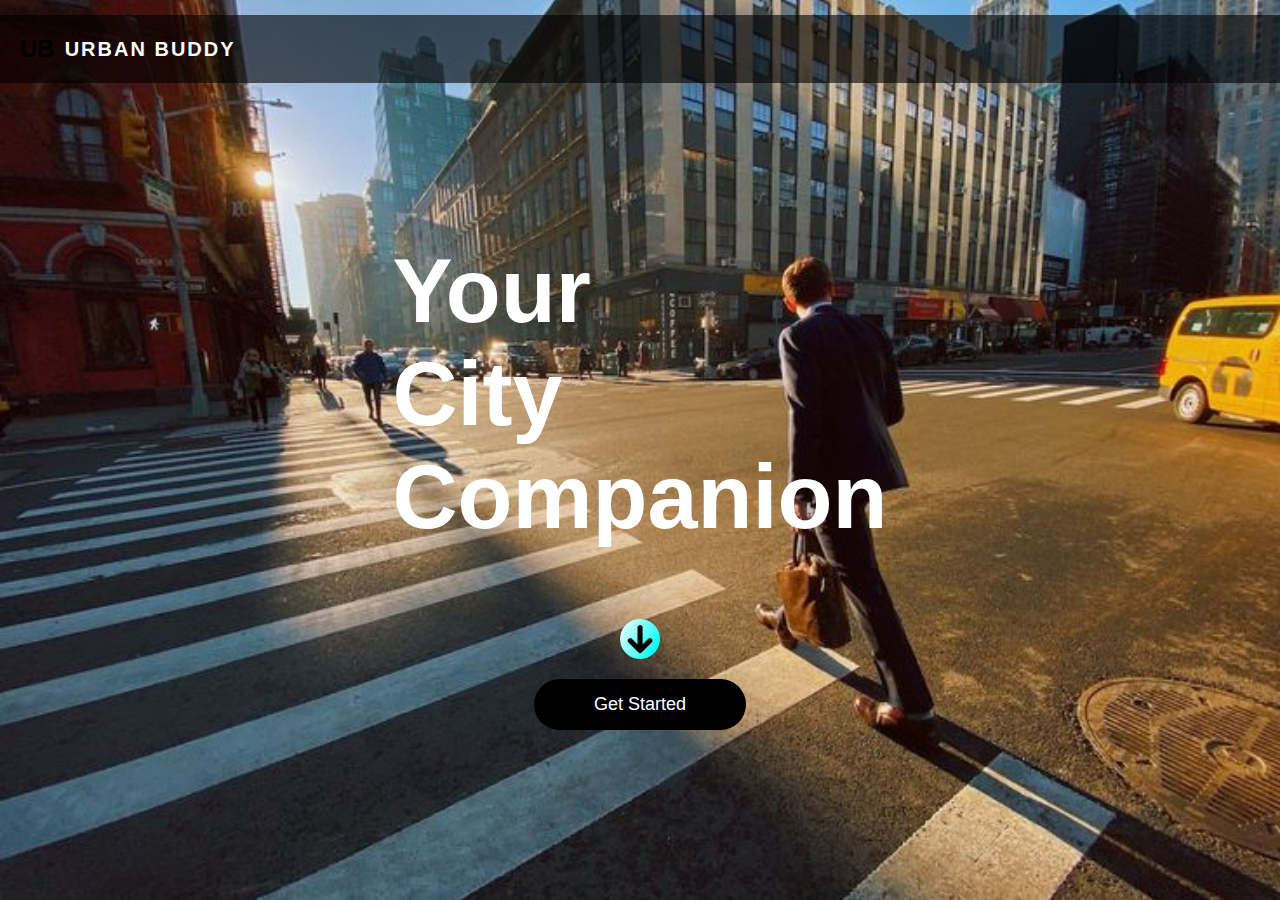
<file: index.html>
<!DOCTYPE html>
<html lang="en">
<head>
    <meta charset="UTF-8">
    <meta name="viewport" content="width=device-width, initial-scale=1.0">
    <title>Urban Buddy</title>
    <link rel="stylesheet" href="style.css">
</head>
<body>
    <div class="container">
        <header class="navbar">
            <div class="logo">UB</div>
            <div class="brand-name">URBAN BUDDY</div>
        </header>

        <div class="hero-section">
   
            <img src="Background.jpeg" alt="City Background" class="background-img">
            <div class="text-content">
                <h1>Your <br>City <br>Companion</h1>
                
                <div class="scroll-icon">
                    <img src="arrow-down.png" alt="Scroll down arrow">
                  </div>
                <button class="get-started"><a href="index1.html" class="get-started">Get Started</a></button>
                
        </div>
        </div>
        </div>
</body>
</html>
</file>
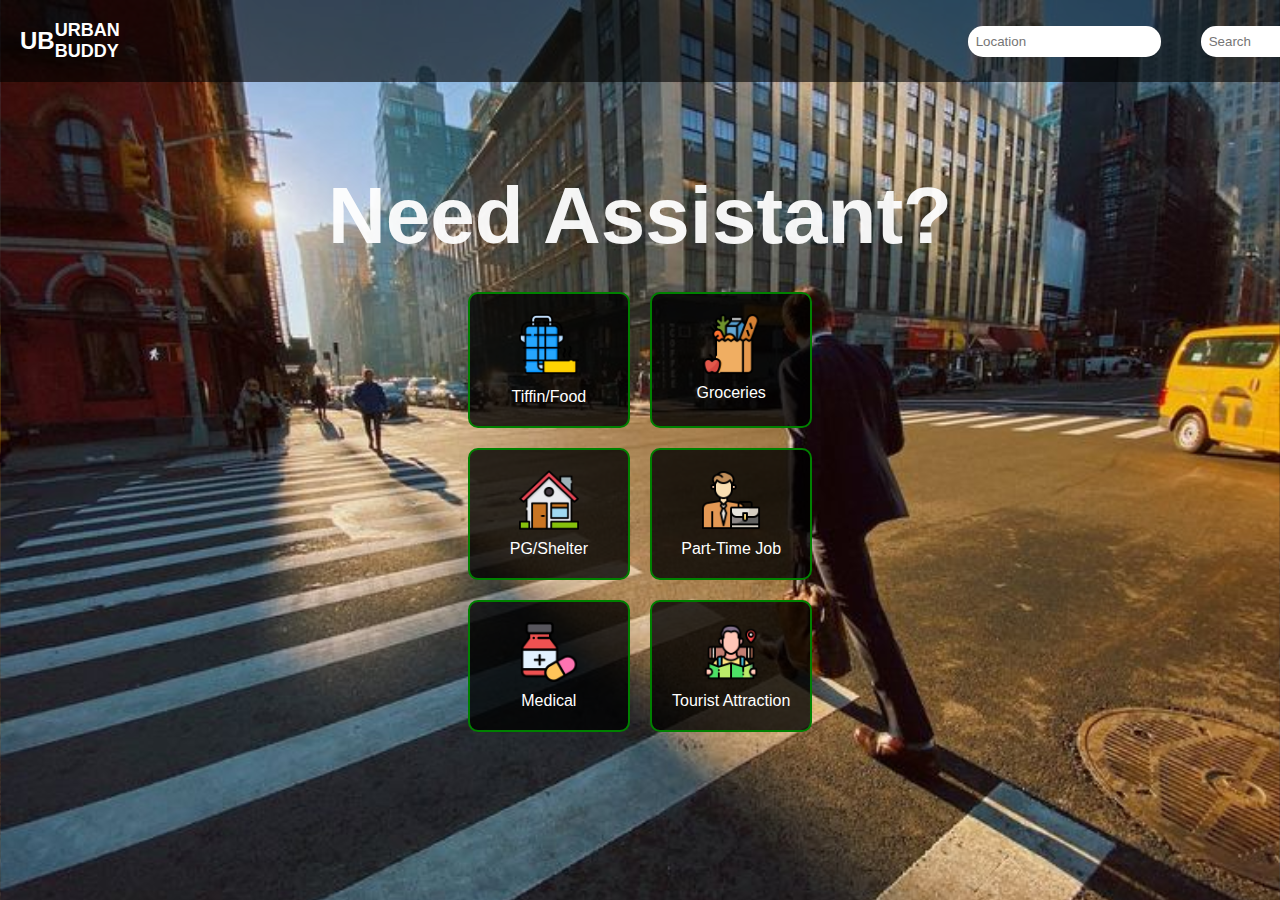
<file: index2.html>
<!DOCTYPE html>
<html lang="en">
<head>
  <meta charset="UTF-8">
  <meta name="viewport" content="width=device-width, initial-scale=1.0">
  <title>Urban Buddy - Services</title>
  <link rel="stylesheet" href="style2.css">
</head>
<body>
  <div class="container">
   
    <nav class="navbar">
      <div class="logo">UB</div>
      <div class="title1"><b>URBAN BUDDY</b></div>
      <div class="navbar-right">
        <input type="text" class="location" placeholder="Location"></input>
        <input type="text" class="search" placeholder="Search">
        <div class="icons">
          <i class="fa fa-shopping-cart"></i>
          <i class="fa fa-user-circle"></i>
        </div>
      </div>
    </nav>
   
    <div class="content">
      <div class="text">

        <h2>Need Assistant?</h2>
      </div>
      
      <div class="services-grid">
        <div class="service-box">
          <div class="tiffin">
          <img src="tiffin.png" alt="Tiffin/Food">
          <p>Tiffin/Food</p></div>
        </div>
        <div class="service-box">
          <img src="grocery.png" alt="Groceries">
          <p>Groceries</p>
        </div>
        <div class="service-box">
          <img src="house.png" alt="PG/Shelter">
          <p>PG/Shelter</p>
        </div>
        <div class="service-box">
          <img src="job.png" alt="Part-Time Job">
          <p>Part-Time Job</p>
        </div>
        <div class="service-box">
          <img src="medical.png" alt="Medical">
          <p>Medical</p>
        </div>
        <div class="service-box">
          <img src="tourist.png" alt="Tourist Attraction">
          <p>Tourist Attraction</p>
        </div>
      </div>
    </div>
  </div>
</body>
</html>
</file>
<file: style.css>
* {
    margin: 0;
    padding: 0;
    box-sizing: border-box;
}

body, html {
    height: 100%;
    font-family: Arial, sans-serif;
 
}

.container {
    position: relative;
    height: 100vh;
    display: flex;
    flex-direction: column;
}

.navbar {
    position: absolute;
    margin-top: 15px;
    width: 100%;
    padding: 20px;
    display: flex;
    justify-content: start;
    align-items: center;
    background: rgba(0, 0, 0, 0.6);
    
}

.logo {
    font-size: 24px;
    font-weight: bold;
    margin-right: 10px;
}

.brand-name {
    font-size: 20px;
    letter-spacing: 2px;
    font-weight: 600;
    color: white;
}

.hero-section {
    position: relative;
    flex: 1;
    display: flex;
    align-items: center;
    justify-content: center;
    overflow: hidden;
}

.background-img {
    position: absolute;
    top: 0;
    left: 0;
    width: 100%;
    height: 100%;
    object-fit: cover;
    z-index: -2;
}

.overlay {
    position: absolute;
    top: 0;
    left: 0;
    width: 100%;
    height: 100%;
    background: rgba(0, 0, 0, 0.4);
    z-index: -1;
}

.text-content {
    text-align: center;
    color: white;
    z-index: 1;
}

.text-content h1 {
    font-size: 90px;
    font-weight: bold;
    margin-top : 100px auto;
    margin-bottom: 70px;
}

.get-started {
    margin-top: 0px;
    padding: 15px 30px;
    background-color: black;
    color: white;
    border: none;
    font-size: 18px;
    cursor: pointer;
    text-decoration: none;
    transition: background 0.3s ease;
    border-radius: 60px;
}


.skip {
    margin-bottom: 10px;
    padding: 15px 30px;
    background-color: white;
    color: black;
    border: none;
    font-size: 18px;
    cursor: pointer;
    transition: background 0.3s ease;
    border-radius: 60px;
}

.scroll-icon {
    width: 40px; /* Adjust this to resize the arrow */
    height: 40px;
    background-color: transparent; /* Remove red background */
    display: flex;
    justify-content: center;
    align-items: center;
    margin: 20px auto;
  }
  
  .scroll-icon img {
    width: 100%; /* Make the image fit its container */
    height: auto;
    filter: invert(1); /* Inverts color for white icon */
    transition: transform 0.3s ease;
  }
  
  .scroll-icon:hover img {
    transform: translateY(5px); /* Slight movement for hover effect */
  }

.get-started:hover {
    background-color: #ddd;
}



h1 {
    margin-top: 70px;
    text-align: left;
    font-size: larger;
}

/* Sign In Section */
.signin-section {
    padding: 50px;
    background-color: #141414;
    max-width: 600px;
    margin: 0 auto;
    border-radius: 10px;
    box-shadow: 0 0 10px rgb(207, 207, 207);
}

.signin-section h2 {
    text-align: center;
    margin-bottom: 20px;
}

.signin-section form {
    display: flex;
    flex-direction: column;
}

.signin-section form label {
    margin-bottom: 5px;
    font-weight: bold;
}

.signin-section form input {
    margin-bottom: 15px;
    padding: 10px;
    border: 1px solid #ccc;
    border-radius: 5px;
}

.signin-btn {
    padding: 10px;
    background-color: #ffffff;
    color: white;
    border: none;
    cursor: pointer;
}


/* Urban Solutions Section */
.urban-solutions {
    text-align: center;
    padding: 50px;
}

.urban-solutions h2 {
    margin-bottom: 20px;
}

.urban-solutions p {
    margin-bottom: 30px;
}

.services {
    display: flex;
    flex-wrap: wrap;
    justify-content: center;
}

.service-btn {
    margin: 10px;
    padding: 15px 30px;
    background-color: #3c9cd2;
    color: white;
    border: none;
    cursor: pointer;
}
</file>
<file: style2.css>
* {
    margin: 0;
    padding: 0;
    box-sizing: border-box;
    font-family: Arial, sans-serif;
  }
  body {
    background-image: url('Background.jpeg');
    height: 100%;
    display: flex;
    justify-content: center;
    align-items: center;
    background-size: cover;
  }
  
  .container {
    position: relative;
    width: 100%;
    height: 100vh;
    background-size: cover;
    
    background-position: center;
  }
  
  .navbar {
    position: absolute;
    top: 0;
    width: 100%;
    padding: 20px;
    display: flex;
    justify-content: space-between;
    align-items: center;
    background-color: rgba(0, 0, 0, 0.6);
  }
  
  .logo {
    font-size: 24px;
    color: white;
    font-weight: bold;
  }
  
  .title1 {
    font-size: 18px;
    color: white;
    margin-right: 53rem;
  }
  
  .navbar-right {
    display: flex;
    align-items: center;
  }
  
  .location {
    padding: 8px;
    border-radius: 15px;
    border: none;
    margin-right: 40px;
  }
  
  .search {
    padding: 8px;
    border-radius: 15px;
    border: none;
    margin-right: 20px;
  }
  
  .icons {
    display: flex;
    align-items: center;
  }
  
  .icons i {
    font-size: 20px;
    color: white;
    margin-left: 15px;
    cursor: pointer;
  }
  
  .content {
    margin-top: 150px;
    position: relative;
    display: flex;
   
    flex-direction: column;
    justify-content: center;
    align-items: center;
    color: white;
    
    text-align: center;
  }
  .content .text{
  
    width: 100%;
    height: 100%;
  
 text-align: center;
    opacity: 0.95;
  }

  
  .text h2 {
    font-size: 80px;
    color:white;
    margin-top: 20px;
  }
  
  .services-grid {
    display: grid;
    grid-template-columns: repeat(2, 1fr);
    gap: 20px;
    margin-top: 30px;
    
  }
  
  .service-box {
    display: flex;
    flex-direction: column;
    
    align-items: center;
    border: 2px solid green;
    background-color: rgba(0, 0, 0, 0.8);
    padding: 20px;
    border-radius: 10px;
    transition: transform 0.3s;
  }
  
  .service-box img {
    width: 60px;
    height: 60px;
    margin-bottom: 10px;
  }
  
  .service-box p {
    font-size: 16px;
    color: white;
  }
  
  .service-box:hover {
    transform: scale(1.05);
  }

  .tiffin{
    width: 80px;
  
  }
</file>
